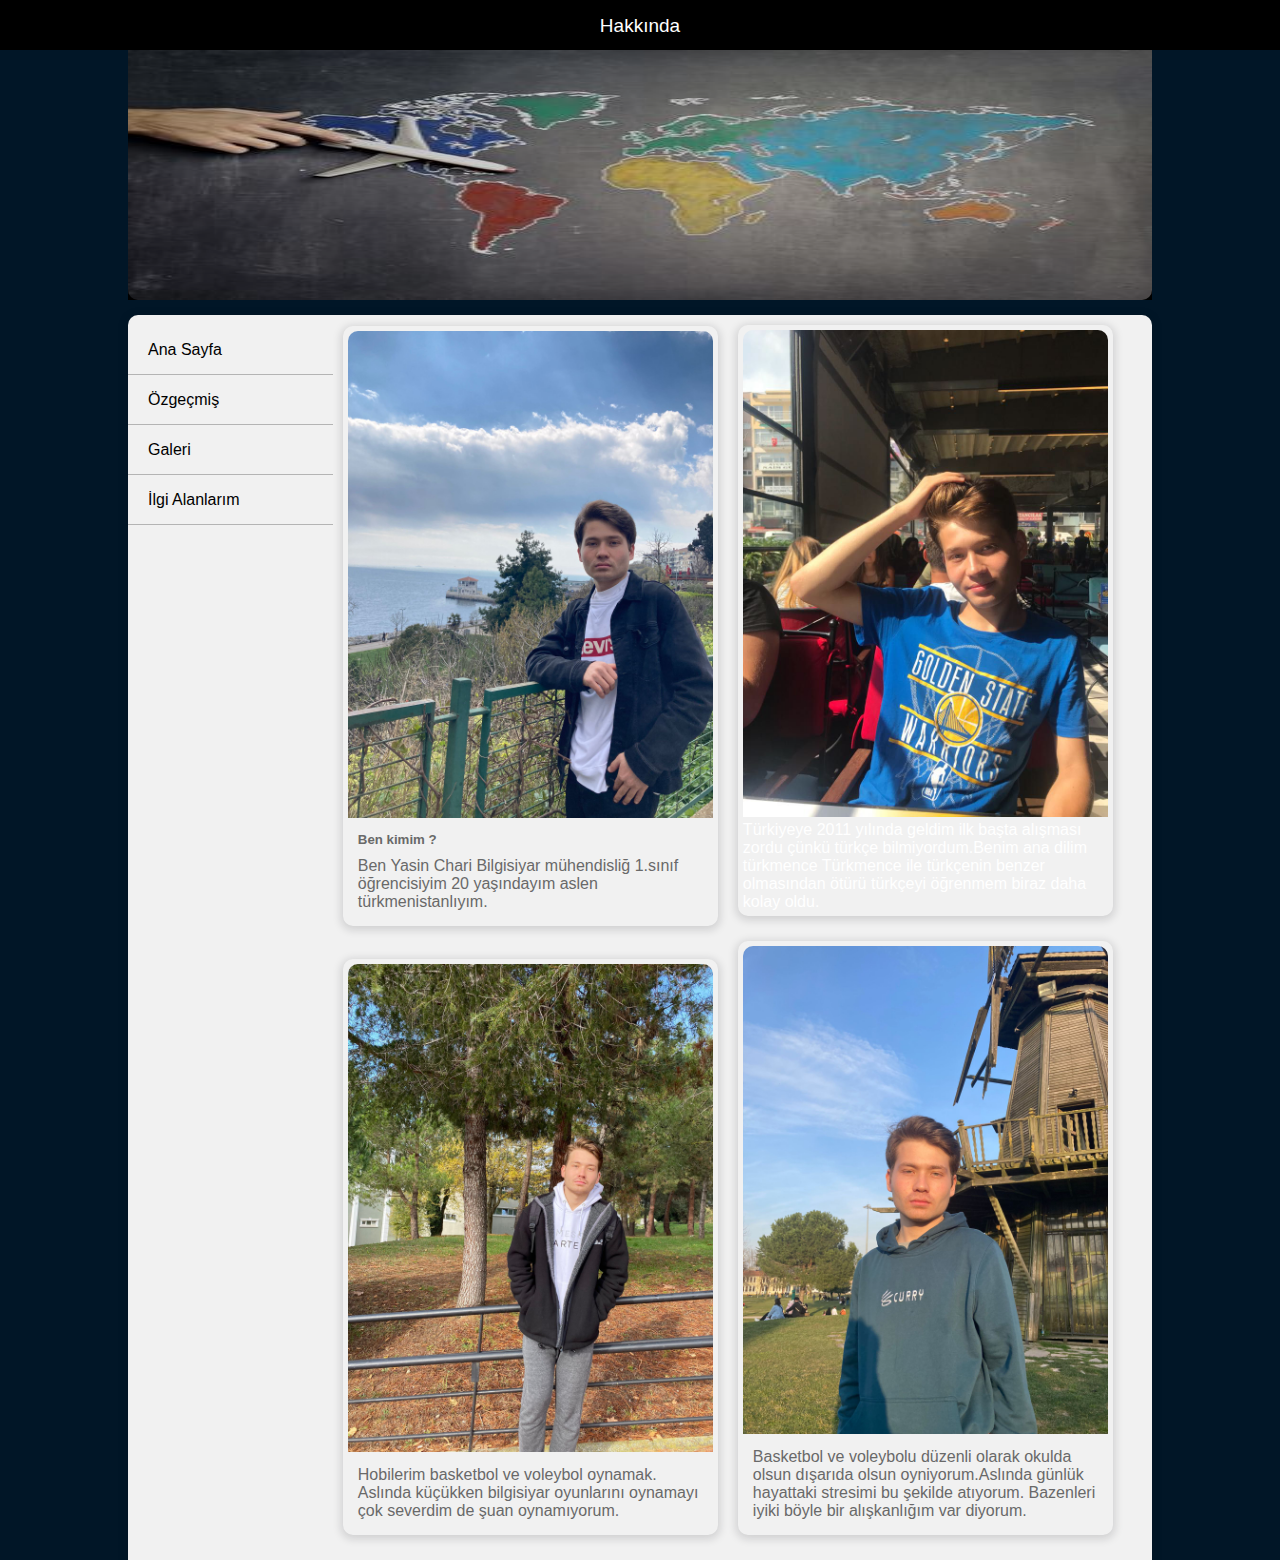
<file: anasayfa.html>
<!DOCTYPE html>
<html lang="en">
<head>
  <meta charset="UTF-8">
  <meta http-equiv="X-UA-Compatible" content="IE=edge">
  <meta name="viewport" content="width=device-width, initial-scale=1.0">
  <title>AnaSayfa</title>
  <link rel="stylesheet" href="style.css">
  <link href="https://fonts.googleapis.com/css2?family=Oxygen:wght@300&display=swap" rel="stylesheet">
</head>
<body>
  <div  id="hakkinda"> Hakkında </div>

  <div id="container"> 

  <header>
    <img id="headerresim" src="img/fotodeneme_381x250.jpg" alt="">
    <div id="centered"></div>
  
   </header>
   <section>
     <nav>
<ul>
  <li><a href="anasayfa.html">Ana Sayfa</a> </li>
  <li><a href="ozgeçmiş.html">Özgeçmiş</a> </li>
  <li><a href="galeri.html">Galeri</a> </li>
  <li><a href="hobiler.html">İlgi Alanlarım</a> </li>

</ul>


     </nav>
     <main>
     <div class="icerik">
     <img src="img/1.resim.jpg" alt="" class="rsm">

     <h5>Ben kimim ?</h5>

     <p class="iceriktext">Ben Yasin Chari Bilgisiyar mühendisliğ
       1.sınıf öğrencisiyim 20 yaşındayım aslen türkmenistanlıyım.

     </i>
     </p>
     


     </div>

     <div class="icerik">
      <img src="img/3..jpg" alt="" class="rsm">
 Türkiyeye 2011 yılında geldim ilk başta alışması zordu 
  çünkü türkçe bilmiyordum.Benim ana dilim türkmence 
 Türkmence ile türkçenin benzer olmasından ötürü  türkçeyi öğrenmem biraz daha kolay oldu.
      
 
      </p>
 
 
      </div>

      <div class="icerik">
        <img src="img/2.resim.jpg" alt="" class="rsm">
   
        
   
        <p class="iceriktext">Hobilerim  basketbol ve  voleybol oynamak.
          Aslında küçükken bilgisiyar oyunlarını oynamayı çok severdim de şuan oynamıyorum.
        </p>
   
   
        </div>
        <div class="icerik">
          <img src="img/4.resim.jpg" alt="" class="rsm">
     
          
     
          <p class="iceriktext">Basketbol ve voleybolu düzenli olarak okulda olsun 
            dışarıda olsun oyniyorum.Aslında günlük hayattaki stresimi bu şekilde atıyorum.
            Bazenleri iyiki böyle bir alışkanlığım var diyorum.
          </p>
     
     
          </div>
    
     </main>
   </section>
  </div>
</body>
</html>
</file>
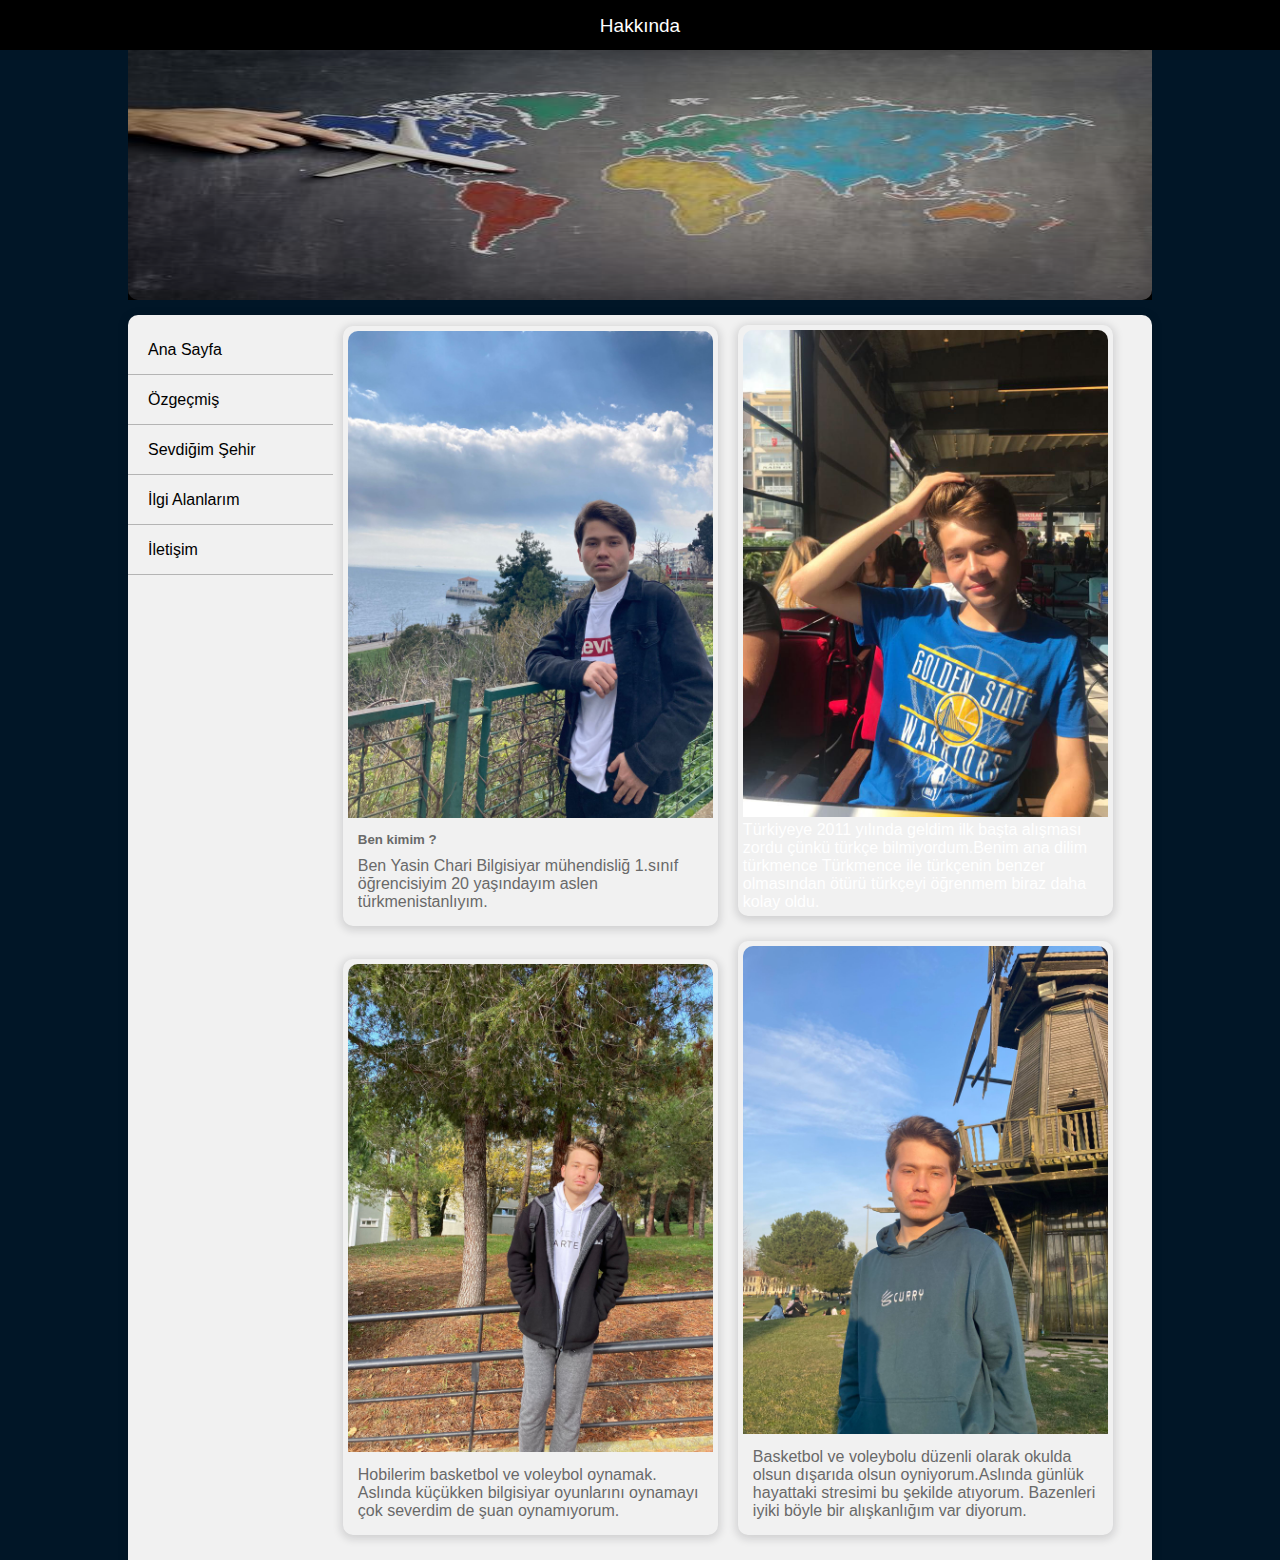
<file: hakkinda.html>
<!DOCTYPE html>
<html lang="en">
<head>
  <meta charset="UTF-8">
  <meta http-equiv="X-UA-Compatible" content="IE=edge">
  <meta name="viewport" content="width=device-width, initial-scale=1.0">
  <title>AnaSayfa</title>
  <link rel="stylesheet" href="style.css">
  <link href="https://fonts.googleapis.com/css2?family=Oxygen:wght@300&display=swap" rel="stylesheet">
</head>
<body>
  <div  id="hakkinda"> Hakkında </div>

  <div id="container"> 

  <header>
    <img id="headerresim" src="img/fotodeneme_381x250.jpg" alt="">
    <div id="centered"></div>
  
   </header>
   <section>
     <nav>
<ul>
  <li><a href="anasayfa.html">Ana Sayfa</a> </li>
  <li><a href="ozgeçmiş.html">Özgeçmiş</a> </li>
  <li><a href="sevdiğimşehir.html">Sevdiğim Şehir </a> </li>
  <li><a href="hobiler.html">İlgi Alanlarım</a> </li>
  <li><a href="iletisim.html">İletişim</a> </li>
</ul>


     </nav>
     <main>
     <div class="icerik">
     <img src="img/1.resim.jpg" alt="" class="rsm">

     <h5>Ben kimim ?</h5>

     <p class="iceriktext">Ben Yasin Chari Bilgisiyar mühendisliğ
       1.sınıf öğrencisiyim 20 yaşındayım aslen türkmenistanlıyım.

     </i>
     </p>
     


     </div>

     <div class="icerik">
      <img src="img/3..jpg" alt="" class="rsm">
 Türkiyeye 2011 yılında geldim ilk başta alışması zordu 
  çünkü türkçe bilmiyordum.Benim ana dilim türkmence 
 Türkmence ile türkçenin benzer olmasından ötürü  türkçeyi öğrenmem biraz daha kolay oldu.
      
 
      </p>
 
 
      </div>

      <div class="icerik">
        <img src="img/2.resim.jpg" alt="" class="rsm">
   
        
   
        <p class="iceriktext">Hobilerim  basketbol ve  voleybol oynamak.
          Aslında küçükken bilgisiyar oyunlarını oynamayı çok severdim de şuan oynamıyorum.
        </p>
   
   
        </div>
        <div class="icerik">
          <img src="img/4.resim.jpg" alt="" class="rsm">
     
          
     
          <p class="iceriktext">Basketbol ve voleybolu düzenli olarak okulda olsun 
            dışarıda olsun oyniyorum.Aslında günlük hayattaki stresimi bu şekilde atıyorum.
            Bazenleri iyiki böyle bir alışkanlığım var diyorum.
          </p>
     
     
          </div>
    
     </main>
   </section>
  </div>
</body>
</html>
</file>
<file: style.css>
*{
 box-sizing: border-box;



}
body{
 margin: 0;
 padding: 0;
background-color: rgb(179, 218, 241);
font-family: 'Oxygen', sans-serif;
}

#hakkinda {
 background-color: black;
 color: white;
 width: 100%;
 height: 50px;
 position: sticky;
 top :0;
 z-index: 1;
 font-size: 19px;
 text-align: center;
 padding: 15px;

}
#container{
width: 80%;
height: auto;
margin: auto;


}
header{
    width: 100%;
    height: 250px;
    position: relative;
    background-color: black;
    font-size: 35px;
    margin-bottom: 15px;
}
#headerresim{
    width: 100%;
    height: 250px;
    border-bottom-left-radius: 10px;
    border-bottom-right-radius: 10px;
    opacity: 0.8;
}
#centered{
 position:absolute;
 top: 50%;
 left: 50%;
transform:translate (-50%,-50%);

}
section{
    width: 100%;
    height: auto;
    background-color: #f1f1f1;
    border-top-left-radius: 10px;
    border-top-right-radius: 10px;
    margin-top: 15px;
    overflow: auto;
    box-shadow: 0 2px 8px 2px rgba(20,23,28,.15);
}
nav{
    width: 20%;
    margin-top: 10px;
    height: auto;
    float: left;
}
nav ul{
    width: auto;
    height: 100%;
    margin: 0;
    padding: 0;
}
nav li{
list-style-type: none;


}
nav li a{
    height: 50px;
    text-decoration: none;
    line-height: 50px;
    color: black;
    border-bottom: 1px solid #b4b4b4;
    padding-left: 20px;
    display: block;

}
nav li a :hover{
    color: white;
    background-color: #adadad;
}
main{
    float: left;
    height: auto;
    width: 80%;
    padding: 10px;
}
.icerik{
width: 47%;
height: auto;
display: inline-block;
margin-right: 15px;
border-radius: 10px;
box-shadow: 0 2px 8px 2px rgba(20,23,28,.15);
padding: 5px;
margin-bottom: 15px;

}
.rsm{
    width: 100%;
    border-top-left-radius:10px ;
    border-top-right-radius:10px ;

}
h5{
    margin:10px;
    color:dimgray;
}
.iceriktext{
   margin: 10px;
   color: dimgray;

}

h1{
text-align: center;
background-color: black;
color: white;
height: 50px;
line-height: 50px;
margin: 0 10px;
border-radius: 10px;
box-shadow: 0 2px 8px 2px rgba(20,23,28,.15);

}
#ozgecmisresim{
   float: left;
   width: 350px;
   height: 300px;
   border-radius: 10px;
   margin: 25px;

}
.newyork{
    width: 46%;
    height: auto;
    background-color: white;
    float: left;
    margin: 10px;
    border-radius: 10px;
    box-shadow: 0 2px 8px 2px rgba(20,23,28,.15);

}
.newyorkrsm{
    width: 100%;
    height: 180px;
    border-top-left-radius: 5px;
    border-top-right-radius: 5px;

}

.newyorkyazi{
    margin: 10px;

}
.hobilerim{
    width: 46%;
    height: auto;
    background-color: white;
    float: left;
    margin: 10px;
    border-radius: 10px;
    box-shadow: 0 2px 8px 2px rgba(20,23,28,.15);
}
.hobilerimrsm{
    width: 100%;
    height: 180px;
    border-top-left-radius: 5px;
    border-top-right-radius: 5px;
}

.hobilerimyazi{
    margin: 10px;
}

*{
    box-sizing: border-box;
    margin: 0;
    padding: 0;
}
body{
    color: #ffffff;
    background-color: #011627;
    font-family: 'Ubuntu', sans-serif;
}

#contact{
    height: 100vh;
    width: 100%;
    overflow: hidden;
}
.container{
    width: 80%;
    margin: 0 auto;
}
.title{
    font-size: 4rem;
    text-align: center;
    margin-bottom: 3rem;
}
.contact-area{
    display: flex;
    justify-content: center;
    align-items: center;
}
.cont-left{
    width: 40%;
    padding: 3rem;
}
.cont-top{
    padding-bottom: 2rem;
    border-bottom: 1px solid #ffffff;
}
.cont-element{
    margin: 0.5rem 0;
    display: flex;
    align-items: center;
    font-size: 1.2rem;
}
.cont-element i{
    color: #ffffff;
    padding: 0.7rem;
    border-radius: 50%;
    border: 2px solid #ffffff;
    font-size: 1.5rem;
    margin-right: 1rem;
    transition: all 0.4s ease;
}
.cont-element:hover i{
    background-color: #ffffff;
    color: #011627;
}
.cont-element a{
    color: #ffffff;
    text-decoration: none;
}
.cont-bottom{
    padding-top: 2rem;
    display: flex;
    justify-content: space-around;
    align-items: center;
}
.cont-bottom a{
    color: #ffffff;
    width: 4rem;
    height: 4rem;
    line-height: 4rem;
    text-align: center;
    font-size: 1.5rem;
    background-color: #181818;
    border-radius: 50%;
}
.cont-bottom a:hover{
    color: #181818;
    background-color: #ffffff;
}


.cont-right{
    width: 60%;
    padding: 3rem;
}
.cont-right form{
    display: flex;
    flex-direction: column;
    justify-content: center;
    align-items: center;
}
.cont-right form input, textarea, button{
    width: 100%;
    margin: 1rem 0;
    background-color: transparent;
    font-size: 1.2rem;
    padding: 0.5rem 1rem;
    outline: none;
    border: 1px solid #7a7fdf;
    color: #64c1ef; 
    transition: all 0.4s ease;
}
.cont-right form button{
    background-color: #67a2ee;
    color: #011627;
    cursor: pointer;
}
.cont-right form button:hover{
    background-color: #011627;
    color: #ffffff;
}
.cont-right form input:hover, textarea:hover{
    color: #011627;
    background-color: #ffffff;
}
.cont-right form input:focus, textarea:focus{
    color: #011627;
    background-color: #ffffff;
}
</file>
